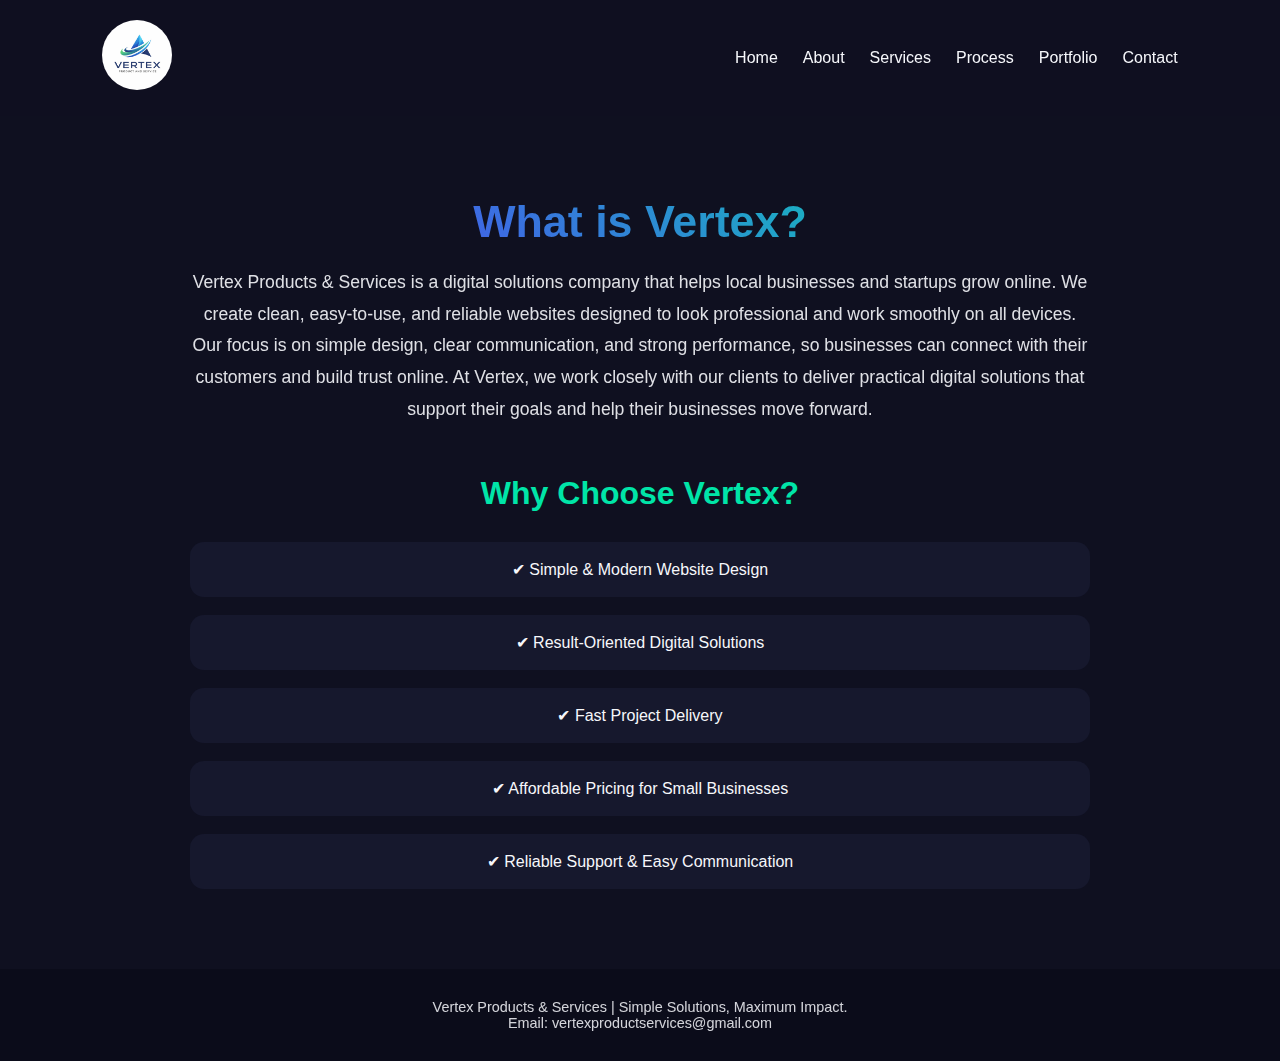
<file: about.html>
<!DOCTYPE html>
<html lang="en">
<head>
  <meta charset="UTF-8">
  <meta name="viewport" content="width=device-width, initial-scale=1.0">
  <title>About - Vertex Products & Services</title>
    <link rel="icon" href="/img/logo.jpeg">
  <link rel="stylesheet" href="css/style.css">
</head>
<body>
<header>
   <div class="logo">
      <img src="img/logo.jpeg" alt="logo">
    </div>
  <nav>
    <ul class="nav-links">
      <li><a href="index.html">Home</a></li>
      <li><a href="about.html">About</a></li>
      <li><a href="services.html">Services</a></li>
      <li><a href="process.html">Process</a></li>
      <li><a href="portfolio.html">Portfolio</a></li>
      <li><a href="contact.html">Contact</a></li>
    </ul>
    <div class="hamburger" onclick="toggleMenu()">☰</div>
  </nav>
</header>

<section class="about">
  <div class="about-container">
    <h1>What is Vertex?</h1>
    <p class="about-text">
    
      Vertex Products & Services is a digital solutions company that helps local businesses and startups 
      grow online. We create clean, easy-to-use, and reliable websites designed to look professional 
      and work smoothly on all devices. Our focus is on simple design, clear communication, and strong 
      performance, so businesses can connect with their customers and build trust online. At Vertex, 
      we work closely with our clients to deliver
       practical digital solutions that support their goals and help their businesses move forward.
    </p>

    <h2>Why Choose Vertex?</h2>

    <div class="why-choose">
      <div class="reason">✔ Simple & Modern Website Design</div>
      <div class="reason">✔ Result-Oriented Digital Solutions</div>
      <div class="reason">✔ Fast Project Delivery</div>
      <div class="reason">✔ Affordable Pricing for Small Businesses</div>
      <div class="reason">✔ Reliable Support & Easy Communication</div>
    </div>
  </div>
</section>


<footer>
  <p>Vertex Products & Services | Simple Solutions, Maximum Impact.</p>
   <p>Email: vertexproductservices@gmail.com </p>
  <!-- <p>Email: info@vertexps.com | Phone: +91-XXXXXXXXXX</p> -->
</footer>

<script src="js/main.js"></script>
</body>
</html>
</file>
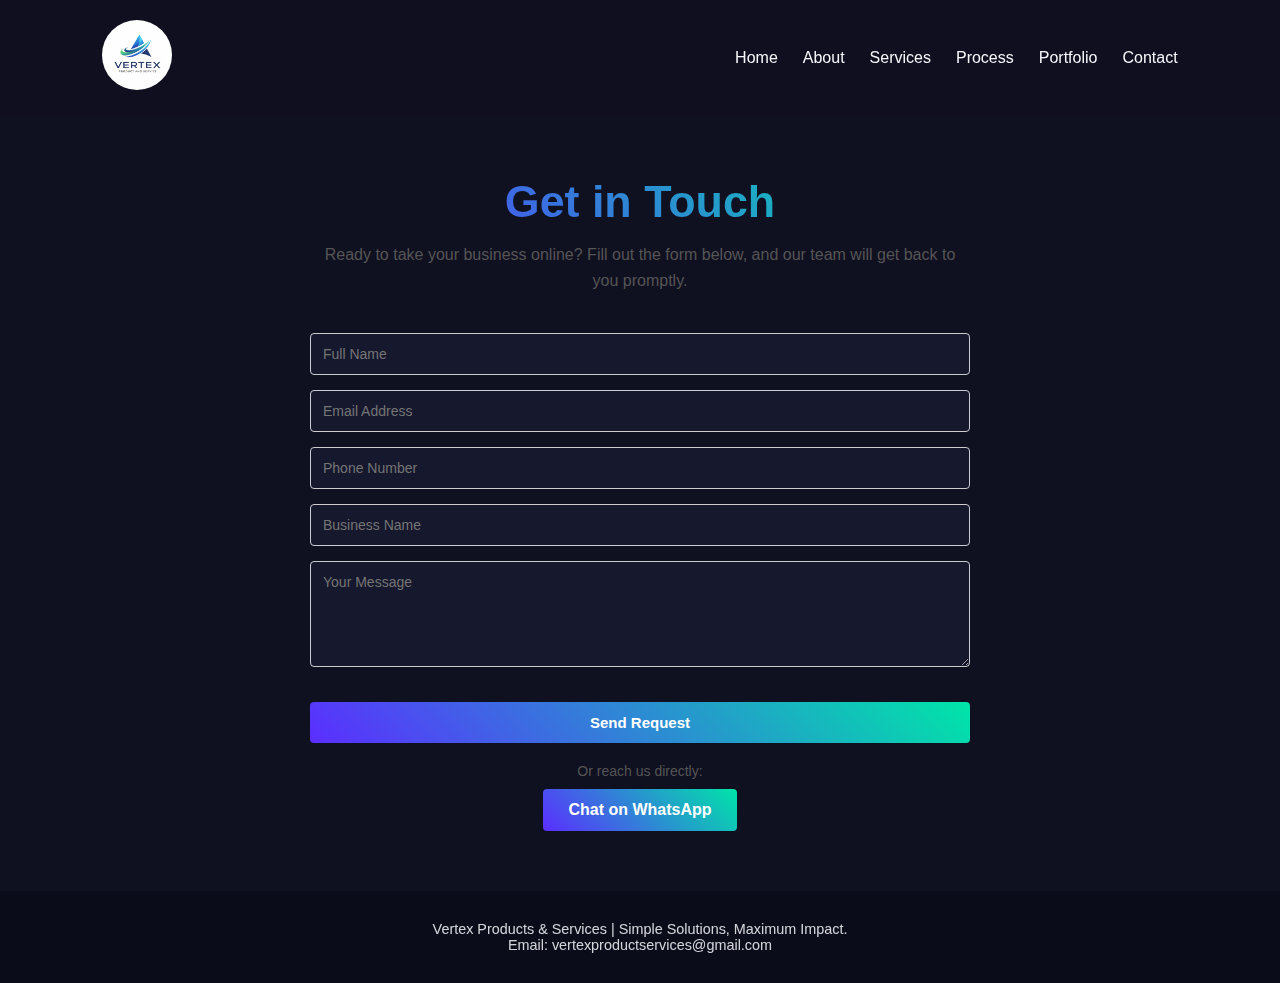
<file: contact.html>
<!DOCTYPE html>
<html lang="en">
<head>
  <meta charset="UTF-8">
  <meta name="viewport" content="width=device-width, initial-scale=1.0">
  <title>Contact - Vertex Products & Services</title>
    <link rel="icon" href="/img/logo.jpeg">
  <link rel="stylesheet" href="css/style.css">
</head>
<body>
<header>
   <div class="logo">
      <img src="img/logo.jpeg" alt="logo">
    </div>
  <nav>
    <ul class="nav-links">
      <li><a href="index.html">Home</a></li>
      <li><a href="about.html">About</a></li>
      <li><a href="services.html">Services</a></li>
      <li><a href="process.html">Process</a></li>
      <li><a href="portfolio.html">Portfolio</a></li>
      <li><a href="contact.html">Contact</a></li>
    </ul>
    <div class="hamburger" onclick="toggleMenu()">☰</div>
  </nav>
</header>

<section class="contact">
  <h1>Get in Touch</h1>
  <p class="contact-intro">
    Ready to take your business online? Fill out the form below, and our team will get back to you promptly.
  </p>

  <form action="https://formspree.io/f/mzdazpvo" method="post" class="contact-form">
    <input type="text" name="name" placeholder="Full Name" required>
    <input type="email" name="email" placeholder="Email Address" required>
    <input type="text" name="phone" placeholder="Phone Number" required>
    <input type="text" name="business" placeholder="Business Name" required>
    <textarea name="message" placeholder="Your Message" rows="5" required></textarea>
    <button type="submit" class="btn">Send Request</button>
  </form>

  <p class="contact-alternative">Or reach us directly:</p>
  <a href="https://wa.me/6388015598" class="btn btn-whatsapp">Chat on WhatsApp</a>
</section>


<footer>
  <p>Vertex Products & Services | Simple Solutions, Maximum Impact.</p>
   <p>Email: vertexproductservices@gmail.com </p>
</footer>

<script src="js/main.js"></script>
</body>
</html>
</file>
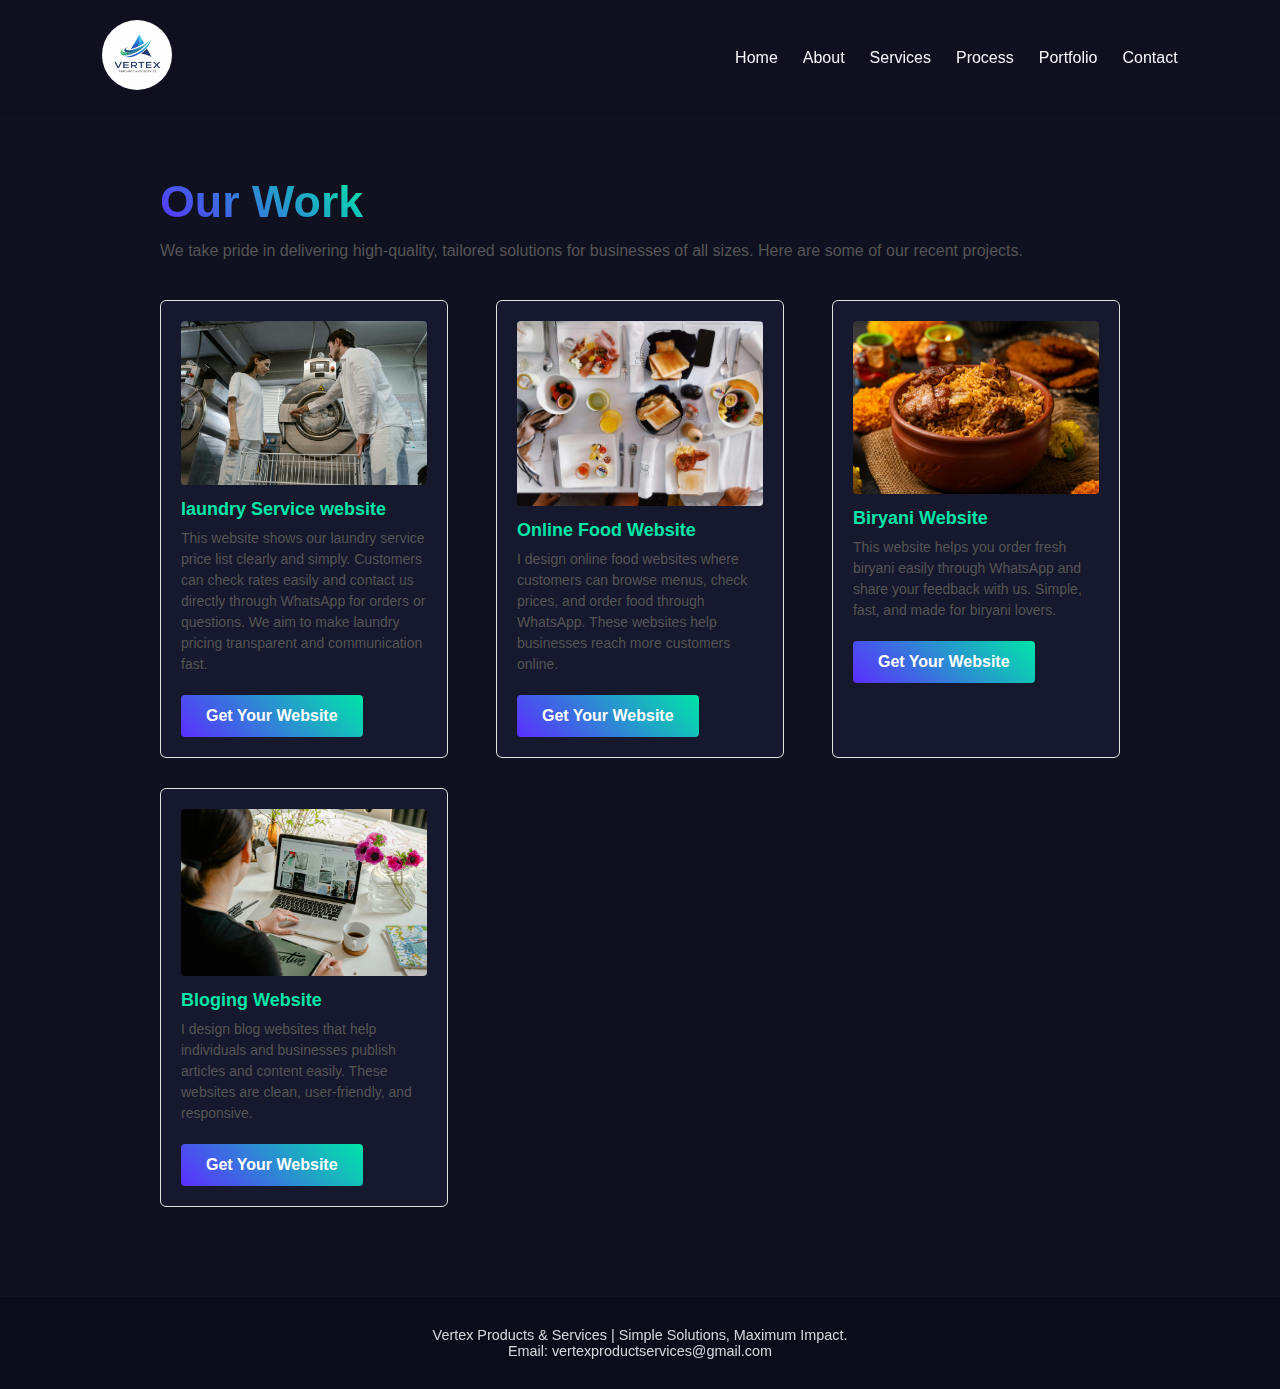
<file: portfolio.html>
<!DOCTYPE html>
<html lang="en">

<head>
    <meta charset="UTF-8">
    <meta name="viewport" content="width=device-width, initial-scale=1.0">
    <title>Portfolio - Vertex Products & Services</title>
    <link rel="icon" href="/img/logo.jpeg">
    <link rel="stylesheet" href="css/style.css">
</head>

<body>
    <header>
        <div class="logo">
            <img src="img/logo.jpeg" alt="logo">
        </div>
        <nav>
            <ul class="nav-links">
                <li><a href="index.html">Home</a></li>
                <li><a href="about.html">About</a></li>
                <li><a href="services.html">Services</a></li>
                <li><a href="process.html">Process</a></li>
                <li><a href="portfolio.html">Portfolio</a></li>
                <li><a href="contact.html">Contact</a></li>
            </ul>
            <div class="hamburger" onclick="toggleMenu()">☰</div>
        </nav>
    </header>

    <section class="portfolio">
        <h1>Our Work</h1>
        <p class="portfolio-intro">
            We take pride in delivering high-quality, tailored solutions for businesses of all sizes. Here are some of
            our recent projects.
        </p>

        <div class="project">
            <img src="img/laundry.jpg" alt="Tuition Center Website">
            <h3>laundry Service website</h3>
            <p>This website shows our laundry service price list clearly and simply.
                Customers can check rates easily and contact us directly through WhatsApp for orders or questions.
                We aim to make laundry pricing transparent and communication fast.</p>
                <a href="contact.html" class="btn">Get Your Website</a>
        </div>

        <div class="project">
            <img src="img/food.jpg" alt="Beauty Parlour Website">
            <h3>Online Food Website</h3>
            <p> I design online food websites
                where customers can browse menus, check prices,
                and order food through WhatsApp. These websites help businesses reach more customers online.</p>
                <a href="contact.html" class="btn">Get Your Website</a>
        </div>

        <div class="project">
            <img src="img/biryani.jpg" alt="Beauty Parlour Website">
            <h3>Biryani Website</h3>
            <p>This website helps you order fresh biryani easily through WhatsApp and share your feedback with us.
                Simple, fast, and made for biryani lovers.</p>
                <a href="contact.html" class="btn">Get Your Website</a>
        </div>


        <div class="project">
            <img src="img/blog.jpg" alt="Real Estate Website">
            <h3>Bloging Website</h3>
            <p> I design blog websites that help individuals and businesses publish articles and
                content easily.
                These websites are clean, user-friendly, and responsive.
            </p>
            <a href="contact.html" class="btn">Get Your Website</a>
        </div>
    </section>
       


    <footer>
        <p>Vertex Products & Services | Simple Solutions, Maximum Impact.</p>
         <p>Email: vertexproductservices@gmail.com </p>
    </footer>

    <script src="js/main.js"></script>
</body>

</html>
</file>
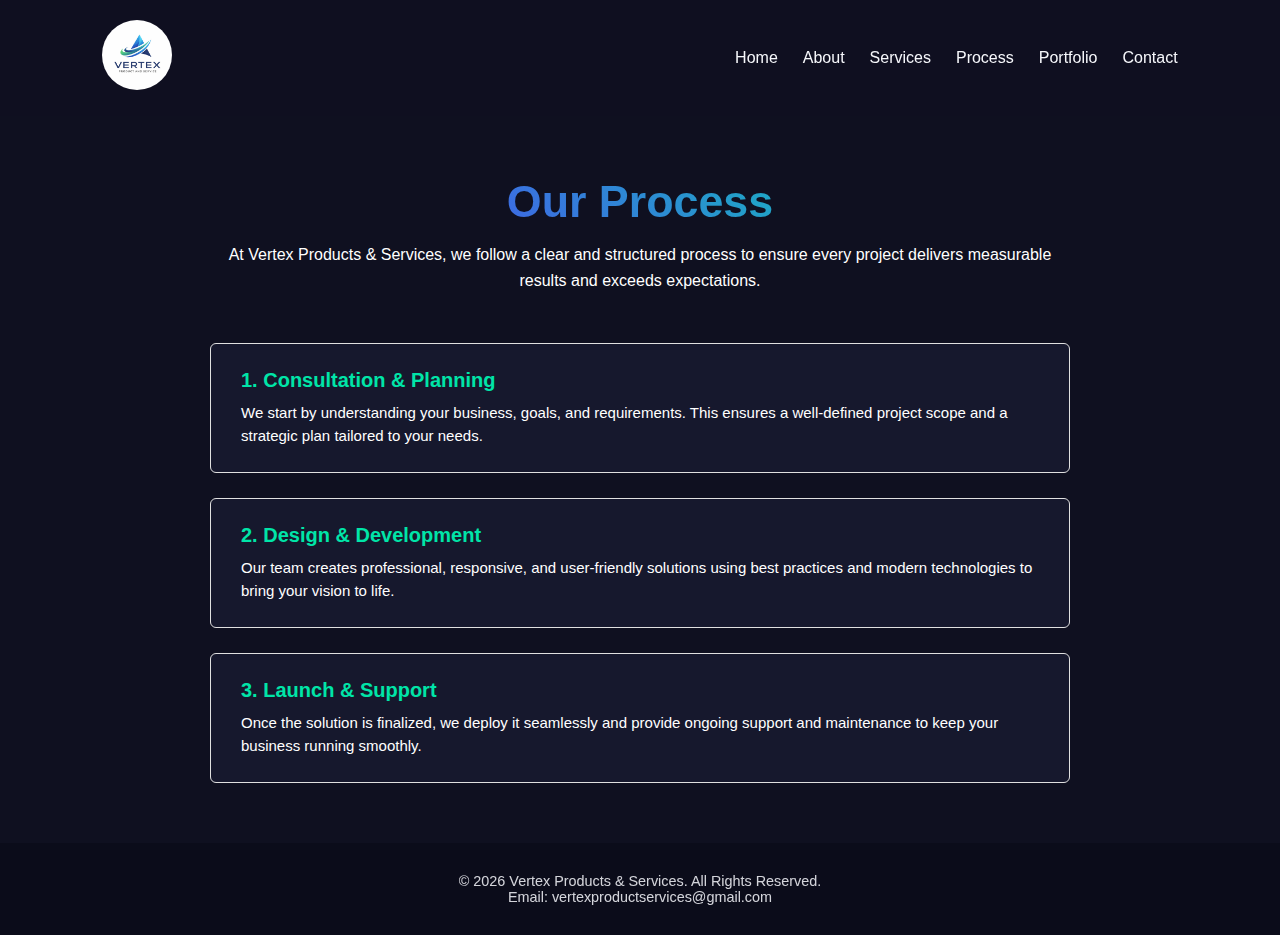
<file: process.html>
<!DOCTYPE html>
<html lang="en">

<head>
    <meta charset="UTF-8">
    <meta name="viewport" content="width=device-width, initial-scale=1.0">
    <title>Our Process | Vertex Products & Services</title>
      <link rel="icon" href="/img/logo.jpeg">
    <link rel="stylesheet" href="css/style.css">
</head>

<body>

    <header>
         <div class="logo">
      <img src="img/logo.jpeg" alt="logo">
    </div>
        <nav>
            <ul class="nav-links">
                <li><a href="index.html">Home</a></li>
                <li><a href="about.html">About</a></li>
                <li><a href="services.html">Services</a></li>
                <li><a href="process.html" class="active">Process</a></li>
                <li><a href="portfolio.html">Portfolio</a></li>
                <li><a href="contact.html">Contact</a></li>
            </ul>
            <div class="hamburger" onclick="toggleMenu()">☰</div>
        </nav>
    </header>

    <section class="process">
        <h1>Our Process</h1>
        <p class="process-intro">
            At Vertex Products & Services, we follow a clear and structured process to ensure every project delivers
            measurable results and exceeds expectations.
        </p>

        <div class="step">
            <h3>1. Consultation & Planning</h3>
            <p>
                We start by understanding your business, goals, and requirements. This ensures a well-defined project
                scope and a strategic plan tailored to your needs.
            </p>
        </div>

        <div class="step">
            <h3>2. Design & Development</h3>
            <p>
                Our team creates professional, responsive, and user-friendly solutions using best practices and modern
                technologies to bring your vision to life.
            </p>
        </div>

        <div class="step">
            <h3>3. Launch & Support</h3>
            <p>
                Once the solution is finalized, we deploy it seamlessly and provide ongoing support and maintenance to
                keep your business running smoothly.
            </p>
        </div>
    </section>


    <footer>
        <p>© 2026 Vertex Products & Services. All Rights Reserved.</p>
         <p>Email: vertexproductservices@gmail.com </p>
    </footer>

    <script src="js/main.js"></script>
</body>

</html>
</file>
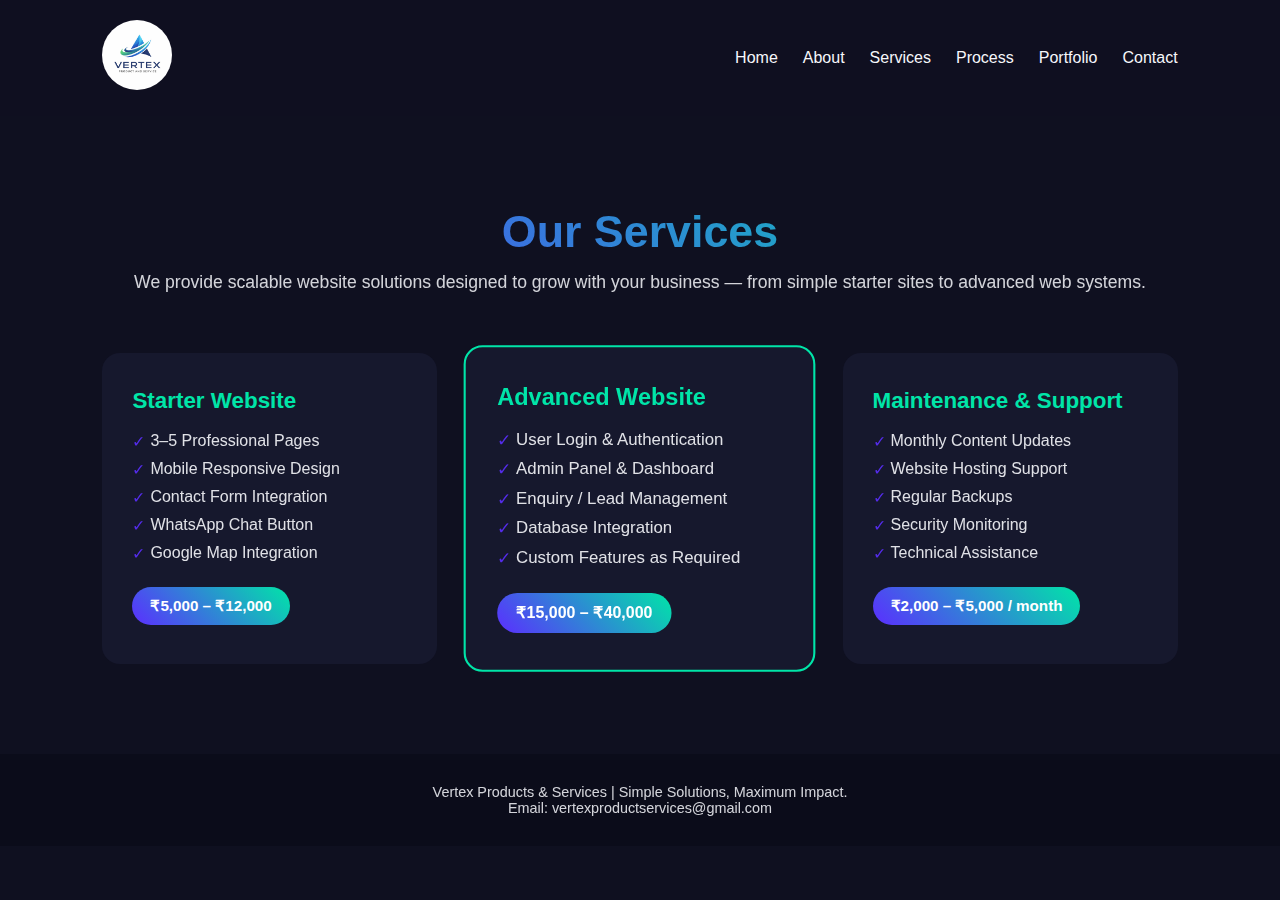
<file: services.html>
<!DOCTYPE html>
<html lang="en">
<head>
  <meta charset="UTF-8">
  <meta name="viewport" content="width=device-width, initial-scale=1.0">
  <title>Services - Vertex Products & Services</title>
    <link rel="icon" href="/img/logo.jpeg">
  <link rel="stylesheet" href="css/style.css">
</head>
<body>
<header>
     <div class="logo">
      <img src="img/logo.jpeg" alt="logo">
    </div>
  <nav>
    <ul class="nav-links">
      <li><a href="index.html">Home</a></li>
      <li><a href="about.html">About</a></li>
      <li><a href="services.html">Services</a></li>
      <li><a href="process.html">Process</a></li>
      <li><a href="portfolio.html">Portfolio</a></li>
      <li><a href="contact.html">Contact</a></li>
    </ul>
    <div class="hamburger" onclick="toggleMenu()">☰</div>
  </nav>
</header>

<section class="services">
  <div class="services-container">
    <h1>Our Services</h1>
    <p class="services-intro">
      We provide scalable website solutions designed to grow with your business —
      from simple starter sites to advanced web systems.
    </p>

    <div class="services-grid">

      <div class="service-card">
        <h3>Starter Website</h3>
        <ul>
          <li>3–5 Professional Pages</li>
          <li>Mobile Responsive Design</li>
          <li>Contact Form Integration</li>
          <li>WhatsApp Chat Button</li>
          <li>Google Map Integration</li>
        </ul>
        <span class="price">₹5,000 – ₹12,000</span>
      </div>

      <div class="service-card featured">
        <h3>Advanced Website</h3>
        <ul>
          <li>User Login & Authentication</li>
          <li>Admin Panel & Dashboard</li>
          <li>Enquiry / Lead Management</li>
          <li>Database Integration</li>
          <li>Custom Features as Required</li>
        </ul>
        <span class="price">₹15,000 – ₹40,000</span>
      </div>

      <div class="service-card">
        <h3>Maintenance & Support</h3>
        <ul>
          <li>Monthly Content Updates</li>
          <li>Website Hosting Support</li>
          <li>Regular Backups</li>
          <li>Security Monitoring</li>
          <li>Technical Assistance</li>
        </ul>
        <span class="price">₹2,000 – ₹5,000 / month</span>
      </div>

    </div>
  </div>
</section>


<footer>
  <p>Vertex Products & Services | Simple Solutions, Maximum Impact.</p>
   <p>Email: vertexproductservices@gmail.com </p>
</footer>

<script src="js/main.js"></script>
</body>
</html>
</file>
<file: css/style.css>
/* RESET */
* {
  margin: 0;
  padding: 0;
  box-sizing: border-box;
  font-family: 'Poppins', sans-serif;
}

body {
  background: #0F1020;
  color: #F6F7FB;
  overflow-x: hidden;
}

/* HEADER */
header {
  display: flex;
  justify-content: space-between;
  align-items: center;
  padding: 20px 8%;
  background: rgba(15, 16, 32, 0.9);
  position: sticky;
  top: 0;
  z-index: 100;
}

.logo {
  font-size: 1.4rem;
  font-weight: 700;
  color: #00E5A8;
}

.nav-links {
  list-style: none;
  display: flex;
  gap: 25px;
}

.nav-links a {
  text-decoration: none;
  color: #F6F7FB;
  font-weight: 500;
  transition: color 0.3s;
}

.nav-links a:hover {
  color: #00E5A8;
}

.hamburger {
  display: none;
  font-size: 1.8rem;
  cursor: pointer;
}

/* HERO */
.hero {
  padding: 80px 8%;
  display: grid;
  grid-template-columns: 1fr 1fr;
  align-items: center;
  animation: fadeIn 1.2s ease-in-out;
}

.hero h1 {
  font-size: 3rem;
  background: linear-gradient(45deg, #5B2EFF, #00E5A8);
  -webkit-background-clip: text;
  -webkit-text-fill-color: transparent;
}

.slogan {
  margin: 15px 0;
  font-size: 1.1rem;
  opacity: 0.85;
  text-align: center;
}

.btn {
  display: inline-block;
  margin-top: 20px;
  padding: 12px 28px;
  background: linear-gradient(45deg, #5B2EFF, #00E5A8);
  color: #fff;
  border-radius: 30px;
  text-decoration: none;
  font-weight: 600;
  transition: transform 0.3s, box-shadow 0.3s;
}

.btn:hover {
  transform: translateY(-3px);
  box-shadow: 0 10px 30px rgba(0, 229, 168, 0.4);
}

.hero-img img {
  /* width: 100%; */
  height: 300px;
  width: 100%;
  border-radius: 50%;
  object-fit: cover;
  /* margin-left: auto; */
  animation: float 3s ease-in-out infinite;
}

/* HIGHLIGHTS */
.highlights {
  display: grid;
  grid-template-columns: repeat(3, 1fr);
  padding: 60px 8%;
  gap: 30px;
}

.highlight {
  background: #16182D;
  padding: 30px;
  border-radius: 16px;
  text-align: center;
  transition: transform 0.3s, box-shadow 0.3s;
}

.highlight:hover {
  transform: translateY(-8px);
  box-shadow: 0 20px 40px rgba(91, 46, 255, 0.25);
}

.highlight img {
  width: 200px;
  height: 200px;
  margin-bottom: 15px;
  border-radius: 50%;
}

/* CTA */
.cta {
  padding: 80px 8%;
  text-align: center;
  background: linear-gradient(135deg, #5B2EFF, #00E5A8);
  color: #fff;
}

.cta h2 {
  font-size: 2rem;
  margin-bottom: 20px;
}

/* FOOTER */
footer {
  padding: 30px 8%;
  text-align: center;
  background: #0B0C1A;
  font-size: 0.9rem;
  opacity: 0.85;
}

/* ANIMATIONS */
@keyframes fadeIn {
  from {
    opacity: 0;
    transform: translateY(40px);
  }

  to {
    opacity: 1;
    transform: translateY(0);
  }
}

@keyframes float {

  0%,
  100% {
    transform: translateY(0);
  }

  50% {
    transform: translateY(-12px);
  }
}

/* RESPONSIVE */
@media (max-width: 900px) {
  .hero {
    grid-template-columns: 1fr;
    text-align: center;
  }

  .highlights {
    grid-template-columns: 1fr;
  }

  .nav-links {
    position: absolute;
    top: 70px;
    right: 0;
    background: #0F1020;
    flex-direction: column;
    width: 200px;
    display: none;
    padding: 20px;
  }

  .nav-links.active {
    display: flex;
  }

  .hamburger {
    display: block;
  }
}

/* about */
/* ABOUT PAGE */
.about {
  min-height: 80vh;
  display: flex;
  justify-content: center;
  align-items: center;
  padding: 80px 10%;
  background: #0F1020;
}

.about-container {
  max-width: 900px;
  text-align: center;
  animation: fadeIn 1.2s ease-in-out;
}

.about-container h1 {
  font-size: 2.8rem;
  margin-bottom: 20px;
  background: linear-gradient(45deg, #5B2EFF, #00E5A8);
  -webkit-background-clip: text;
  -webkit-text-fill-color: transparent;
}

.about-text {
  font-size: 1.1rem;
  opacity: 0.9;
  margin-bottom: 50px;
  line-height: 1.8;
}

.about-container h2 {
  font-size: 2rem;
  margin-bottom: 30px;
  color: #00E5A8;
}

.why-choose {
  display: flex;
  flex-direction: column;
  gap: 18px;
}

.reason {
  background: #16182D;
  padding: 18px 25px;
  border-radius: 14px;
  font-size: 1rem;
  transition: transform 0.3s, box-shadow 0.3s;
}

.reason:hover {
  transform: translateY(-5px);
  box-shadow: 0 15px 30px rgba(91, 46, 255, 0.3);
}

/* SERVICES PAGE */
.services {
  padding: 90px 8%;
  background: #0F1020;
  color: #F6F7FB;
}

.services-container {
  max-width: 1200px;
  margin: auto;
  text-align: center;
  animation: fadeIn 1.2s ease-in-out;
}

.services h1 {
  font-size: 2.8rem;
  margin-bottom: 15px;
  background: linear-gradient(45deg, #5B2EFF, #00E5A8);
  -webkit-background-clip: text;
  -webkit-text-fill-color: transparent;
}

.services-intro {
  font-size: 1.1rem;
  opacity: 0.85;
  margin-bottom: 60px;
}

.services-grid {
  display: grid;
  grid-template-columns: repeat(auto-fit, minmax(280px, 1fr));
  gap: 35px;
}

.service-card {
  background: #16182D;
  padding: 35px 30px;
  border-radius: 18px;
  text-align: left;
  transition: transform 0.3s, box-shadow 0.3s;
  position: relative;
}

.service-card:hover {
  transform: translateY(-8px);
  box-shadow: 0 20px 40px rgba(91, 46, 255, 0.3);
}

.service-card h3 {
  font-size: 1.4rem;
  margin-bottom: 18px;
  color: #00E5A8;
}

.service-card ul {
  list-style: none;
  margin-bottom: 25px;
}

.service-card ul li {
  margin-bottom: 10px;
  opacity: 0.9;
  position: relative;
  padding-left: 18px;
}

.service-card ul li::before {
  content: "✓";
  position: absolute;
  left: 0;
  color: #5B2EFF;
}

.price {
  font-weight: 600;
  color: #fff;
  background: linear-gradient(45deg, #5B2EFF, #00E5A8);
  padding: 10px 18px;
  border-radius: 30px;
  display: inline-block;
  font-size: 0.95rem;
}

/* FEATURED CARD */
.featured {
  border: 2px solid #00E5A8;
  transform: scale(1.05);
}

/* Responsive */
@media (max-width: 768px) {
  .services {
    padding: 70px 6%;
  }

  .services h1 {
    font-size: 2.2rem;
  }

  .services-intro {
    font-size: 1rem;
    margin-bottom: 40px;
  }

  .services-grid {
    gap: 25px;
  }

  .service-card {
    padding: 28px 22px;
    text-align: center;
  }

  .service-card ul {
    padding: 0;
  }

  .service-card ul li {
    padding-left: 0;
  }

  .service-card ul li::before {
    display: none;
  }

  .price {
    font-size: 0.9rem;
    padding: 8px 16px;
  }

  .featured {
    transform: scale(1);
  }
}

@media (max-width: 480px) {
  .services {
    padding: 60px 5%;
  }

  .services h1 {
    font-size: 1.9rem;
  }

  .service-card h3 {
    font-size: 1.25rem;
  }
}


/* =========================
   Process Section
========================= */
.process {
  max-width: 900px;
  margin: 60px auto;
  padding: 0 20px;
  text-align: center;
  animation: fadeIn 1.2s ease-in-out;
}

.process h1 {
  font-size: 2.8rem;
  margin-bottom: 15px;
  background: linear-gradient(45deg, #5B2EFF, #00E5A8);
  -webkit-background-clip: text;
  -webkit-text-fill-color: transparent;
}

.process-intro {
  font-size: 16px;
  color: white;
  margin-bottom: 50px;
  line-height: 1.6;
}

/* Individual Steps */
.step {
  background: #16182D;
  border: 1px solid #e0e0e0;
  padding: 25px 30px;
  margin-bottom: 25px;
  border-radius: 6px;
  text-align: left;
  transition: transform 0.3s ease;
}

.step:hover {
  transform: translateY(-3px);
  /* subtle hover effect */
}

.step h3 {
  font-size: 20px;
  color: #00E5A8;
  margin-bottom: 10px;
}

.step p {
  font-size: 15px;
  color: white;
  line-height: 1.5;
}

/* Optional responsive adjustments */
@media (max-width: 768px) {
  .process {
    margin: 40px auto;
    padding: 0 15px;
  }

  .step {
    padding: 20px;
  }

  .process h1 {
    font-size: 26px;

  }

  .step h3 {
    font-size: 18px;

  }

  .step p {
    font-size: 14px;

  }
}

/* Portfolio Section */
.portfolio {
  max-width: 1000px;
  margin: 60px auto;
  padding: 0 20px;
  text-align: center;
  animation: fadeIn 1.2s ease-in-out;
}

.portfolio h1 {
  font-size: 2.8rem;
  margin-bottom: 15px;
  background: linear-gradient(45deg, #5B2EFF, #00E5A8);
  -webkit-background-clip: text;
  -webkit-text-fill-color: transparent;
}

.portfolio-intro {
  font-size: 16px;
  color: #555;
  margin-bottom: 40px;
}

.project {
  background: #16182D;
  border: 1px solid #e0e0e0;
  padding: 20px;
  margin-bottom: 25px;
  border-radius: 6px;
  text-align: left;
  transition: transform 0.3s ease;
}

.project:hover {
  transform: translateY(-3px);
}

.project img {
  max-width: 100%;
  border-radius: 4px;
  margin-bottom: 10px;
}

.project h3 {
  font-size: 18px;
  color: #00E5A8;
  margin-bottom: 8px;
}

.project p {
  font-size: 14px;
  color: #555;
  line-height: 1.5;
}

.btn {
  display: inline-block;
  background-color: #1f2933;
  color: #fff;
  padding: 12px 25px;
  text-decoration: none;
  border-radius: 4px;
  margin-top: 20px;
  transition: background 0.3s ease;
  /* width: 500px; */
}

.btn:hover {
  background-color: #0a1f44;
}

/* Responsive */
@media (min-width: 768px) {
  .portfolio {
    display: flex;
    flex-wrap: wrap;
    justify-content: space-between;
  }

  .project {
    width: 30%;
    margin-bottom: 30px;
  }
}

/* Contact Section */
.contact {
  max-width: 700px;
  margin: 60px auto;
  padding: 0 20px;
  text-align: center;
  animation: fadeIn 1.2s ease-in-out;
}

.contact h1 {
  /* font-size: 32px;
  color: #1f2933;
  margin-bottom: 15px; */
  font-size: 2.8rem;
  margin-bottom: 15px;
  background: linear-gradient(45deg, #5B2EFF, #00E5A8);
  -webkit-background-clip: text;
  -webkit-text-fill-color: transparent;
}

.contact-intro {
  font-size: 16px;
  color: #555;
  margin-bottom: 40px;
  line-height: 1.6;
}

.contact-form {
  display: flex;
  flex-direction: column;
  gap: 15px;
  text-align: left;
}

.contact-form input,
.contact-form textarea {
  padding: 12px;
  font-size: 14px;
  border: 1px solid #cccccc;
  border-radius: 4px;
  width: 100%;
  box-sizing: border-box;
  background: #16182D;
}

.contact-form textarea {
  resize: vertical;
}

.contact-form .btn {
  padding: 12px 25px;
  background-color: #1f2933;

  color: #fff;
  border: none;
  border-radius: 4px;
  cursor: pointer;
  font-size: 15px;
  transition: background 0.3s ease;
}

.contact-form .btn:hover {
  background-color: #0a1f44;
}

.contact-alternative {
  margin-top: 20px;
  font-size: 14px;
  color: #555;
}

.btn-whatsapp {
  display: inline-block;
  margin-top: 10px;
  background-color: #25d366;
  /* WhatsApp green */
}

.btn-whatsapp:hover {
  background-color: #1ebe57;
}

/* Responsive */
@media (max-width: 768px) {
  .contact {
    padding: 0 15px;
  }

  .contact h1 {
    font-size: 28px;
  }

  .contact-form input,
  .contact-form textarea {
    font-size: 13px;
    padding: 10px;
  }
}

/* =========================
   Responsive Styles
========================= */

/* Portfolio grid for tablet and mobile */
@media (max-width: 992px) {
  .portfolio {
    padding: 0 15px;
  }

  .project {
    width: 100%;
    margin-bottom: 25px;
  }
}

@media (min-width: 768px) and (max-width: 991px) {
  .portfolio {
    display: flex;
    flex-wrap: wrap;
    justify-content: space-between;
  }

  .project {
    width: 48%;
  }
}

@media (max-width: 767px) {
  .portfolio {
    display: block;
  }
}

/* Process section adjustments */
@media (max-width: 768px) {
  .process {
    margin: 40px auto;
    padding: 0 15px;
  }

  .step {
    padding: 20px;
  }

  .process h1 {
    font-size: 26px;
  }

  .step h3 {
    font-size: 18px;
  }

  .step p {
    font-size: 14px;
  }

  .process-intro {
    font-size: 14px;
  }
}

/* Contact section adjustments */
@media (max-width: 768px) {
  .contact {
    padding: 0 15px;
  }

  .contact h1 {
    font-size: 28px;
  }

  .contact-intro {
    font-size: 14px;
  }

  .contact-form input,
  .contact-form textarea {
    font-size: 13px;
    padding: 10px;
  }
}

/* Footer adjustments for mobile */
@media (max-width: 576px) {
  footer {
    padding: 15px;
    font-size: 13px;
  }
}

/* Text and heading adjustments for small screens */
@media (max-width: 576px) {
  section h1 {
    font-size: 28px;
  }

  .step h3,
  .project h3 {
    font-size: 16px;
  }

  .step p,
  .project p,
  .process-intro,
  .portfolio-intro,
  .contact-intro {
    font-size: 14px;
  }
}

/* 
/* Header / Navigation for mobile */

@media (max-width: 992px) {
  nav ul.nav-links {
    display: none;
    flex-direction: column;
    background-color: #1f2933;
    position: absolute;
    top: 60px;
    right: 0;
    width: 200px;
    padding: 20px;
    border-left: 1px solid #000;
  }

  /* 🔥 THIS is what makes it appear */
  nav ul.nav-links.show {
    display: flex;
  }

  nav ul.nav-links li {
    margin: 15px 0;
  }

  .hamburger {
    display: block;
    cursor: pointer;
  }
}

.logo img {
  height: 70px;
  width: 70px;
  border-radius: 50%;
  object-fit: cover;
}

/* .hero-img{
   display: flex;
  justify-content: center;
  align-items: center;
  margin: 30px 0px;
}

.hero-img img{
  width: 80%;
  max-width: 350px;
  height: auto;
  border-radius: 20px;
} */

.hero {
  min-height: 90vh;
  display: flex;
  align-items: center;
  justify-content: space-between;
  padding: 60px 8%;
  gap: 40px;
}

.hero-left h1 {
  font-size: 44px;
  font-weight: 700;
  color: #4fd1ff;
}

.hero-right h2 {
  font-size: 32px;
  font-weight: 600;
  margin-bottom: 15px;
  color: #6ae3ff;
}

.hero-right p {
  max-width: 420px;
  font-size: 16px;
  opacity: 0.85;
}

.hero-btn {
  display: inline-block;
  margin-top: 25px;
  padding: 14px 34px;
  border-radius: 30px;
  font-weight: 600;
  text-decoration: none;
  color: #fff;
  background: linear-gradient(90deg, #6a5af9, #00d4ff);
}

/* 📱 Mobile responsive */
@media (max-width: 768px) {
  .hero {
    flex-direction: column;
    text-align: center;
  }

  .hero-left h1 {
    font-size: 30px;
  }

  .hero-right h2 {
    font-size: 24px;
  }
}

#companyName::after {
  content: "|";
  animation: blink 1s infinite;
}

@keyframes blink {
  0%, 50%, 100% { opacity: 1; }
  25%, 75% { opacity: 0; }
}
.social a{
  color: #00d4ff;
}
form{
  color: white;
}
/* a{
  margin: auto;
} */
form input{
  color: white;
}
form textarea{
  color: white;
}
</file>
